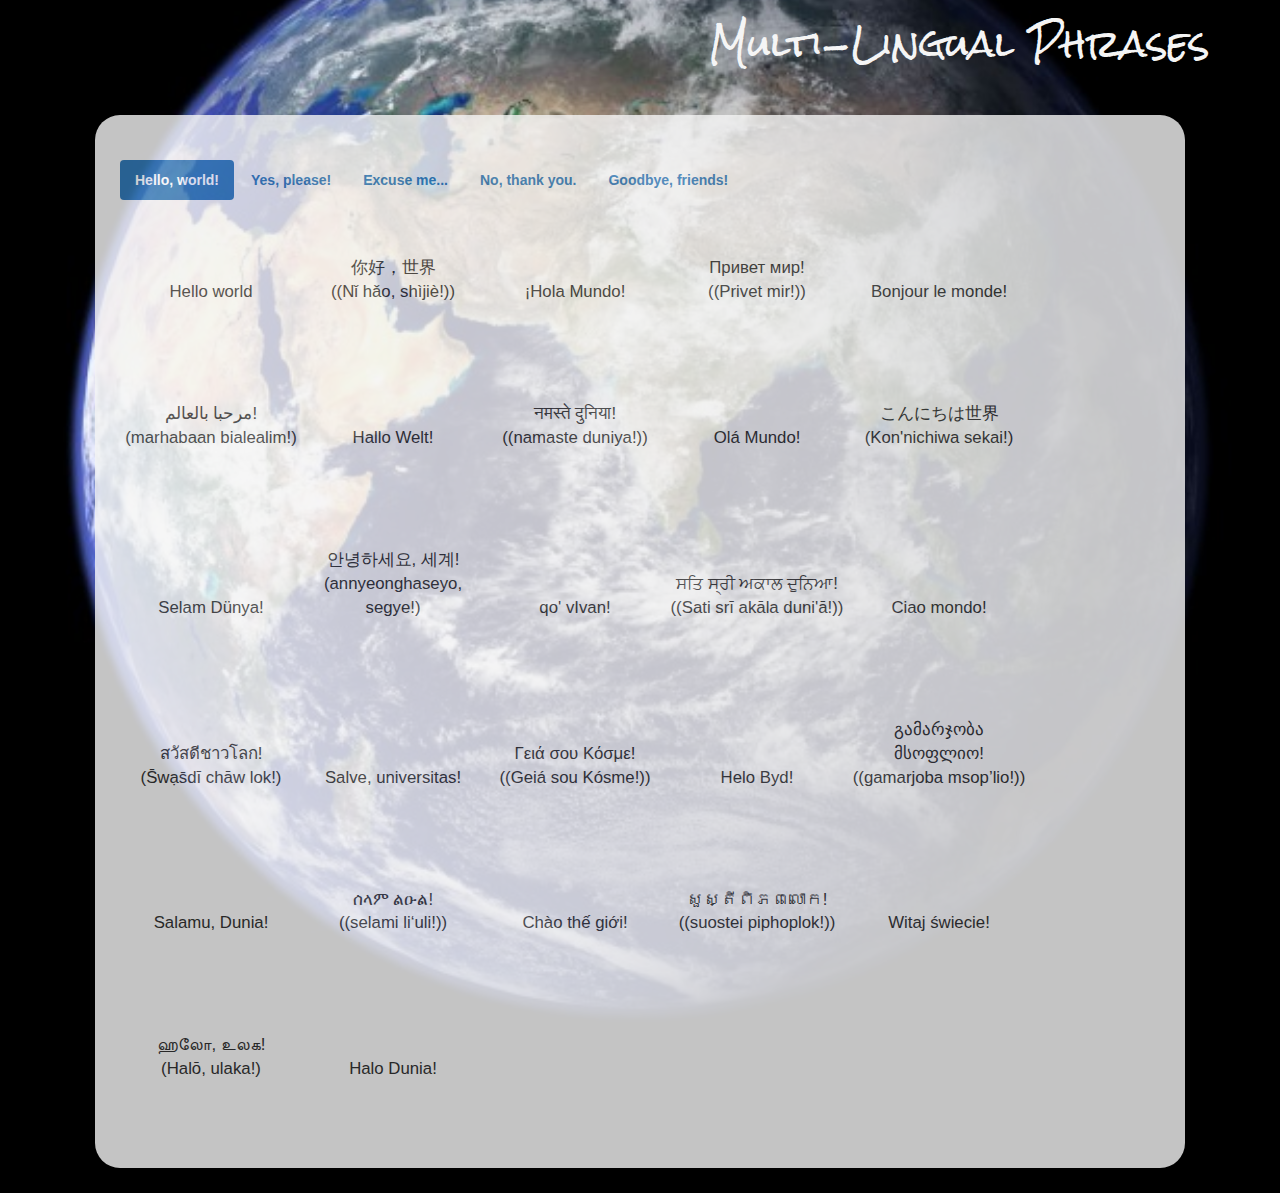
<file: index.html>
<!DOCTYPE html>
<html lang="en">
  <head>
    <meta charset="utf-8">
    <meta http-equiv="X-UA-compatible">
    <meta name="viewport" content=width=device-width, initial-scale=1"">
    <title>Multi-Lingual Phrases: Hello, world!</title>
    <link href="https://fonts.googleapis.com/css?family=Rock+Salt" rel="stylesheet" type="text/css">
    <link href="https://maxcdn.bootstrapcdn.com/bootstrap/3.3.6/css/bootstrap.min.css" rel="stylesheet">
    <link href="css/style.css" rel="stylesheet">
  </head>
  <body>
    <div class="container">
      <h1>Multi-Lingual Phrases</h1>
      <div class="content">
        <ul class="nav nav-pills">
          <li class="active" id="hello_world"><a href="#">Hello, world!</a></li>
          <li id="yes_please"><a href="#">Yes, please!</a></li>
          <li id="excuse_me"><a href="#">Excuse me...</a></li>
          <li id="no_thanks"><a href="#">No, thank you.</a></li>
          <li id="goodbye_friends"><a href="#">Goodbye, friends!</a></li>
        </ul>
        <div id="languages">
        </div>
      </div>
    </div>

    <script src="https://ajax.googleapis.com/ajax/libs/jquery/1.11.3/jquery.min.js"></script>
    <script src="https://maxcdn.bootstrapcdn.com/bootstrap/3.3.6/js/bootstrap.min.js"></script>
    <script src="js/scripts.js"></script>
  </body>
  </html>
</file>
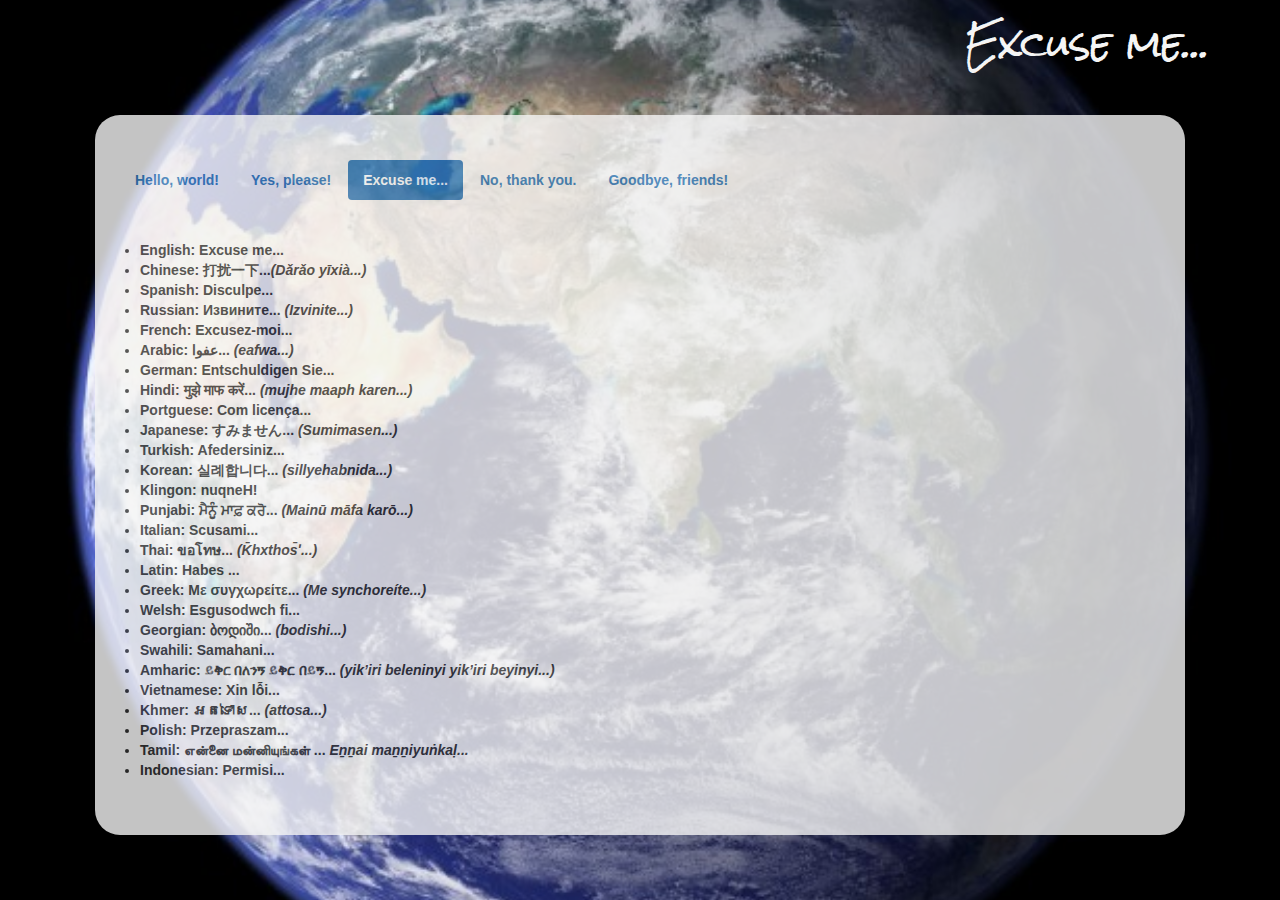
<file: excuse.html>
<!DOCTYPE html>
<html lang="en">
  <head>
    <meta charset="utf-8">
    <meta http-equiv="X-UA-compatible">
    <meta name="viewport" content=width=device-width, initial-scale=1"">
    <title>Multi-Lingual Phrases: Excuse me...</title>
    <link href="https://fonts.googleapis.com/css?family=Rock+Salt" rel="stylesheet" type="text/css">
    <link href="https://maxcdn.bootstrapcdn.com/bootstrap/3.3.6/css/bootstrap.min.css" rel="stylesheet">
    <link href="css/style.css" rel="stylesheet">
  </head>
  <body><div class="container">
    <h1>Excuse me...</h1>
    <div class="content">
    <ul class="nav nav-pills">
      <li><a href="hello.html">Hello, world!</a></li>
      <li><a href="yes.html">Yes, please!</a></li>
      <li class="active"><a href="excuse.html">Excuse me...</a></li>
      <li><a href="no.html">No, thank you.</a></li>
      <li><a href="goodbye.html">Goodbye, friends!</a></li>
    </ul>
    <ul>
      <li>English: Excuse me...</li>
      <li>Chinese: 打扰一下...<em>(Dǎrǎo yīxià...)</em></li>
      <li>Spanish: Disculpe...</li>
      <li>Russian: Извините... <em>(Izvinite...)</em></li>
      <li>French: Excusez-moi...</li>
      <li>Arabic: عفوا... <em>(eafwa...)</em></li>
      <li>German: Entschuldigen Sie...</li>
      <li>Hindi: मुझे माफ करें... <em>(mujhe maaph karen...)</em></li>
      <li>Portguese: Com licença...</li>
      <li>Japanese: すみません... <em>(Sumimasen...)</em></li>
      <li>Turkish: Afedersiniz... </li>
      <li>Korean: 실례합니다... <em>(sillyehabnida...)</em></li>
      <li>Klingon: nuqneH!</li>
      <li>Punjabi: ਮੈਨੂੰ ਮਾਫ਼ ਕਰੋ... <em>(Mainū māfa karō...)</em></li>
      <li>Italian: Scusami...</li>
      <li>Thai: ขอโทษ... <em>(K̄hxthos̄ʹ...)</em></li>
      <li>Latin: Habes ...</li>
      <li>Greek: Με συγχωρείτε... <em>(Me synchoreíte...)</em></li>
      <li>Welsh: Esgusodwch fi...</li>
      <li>Georgian: ბოდიში... <em>(bodishi...)</em></li>
      <li>Swahili: Samahani...</li>
      <li>Amharic: ይቅር በለንኝ ይቅር በይኝ... <em>(yik’iri beleninyi yik’iri beyinyi...)</em></li>
      <li>Vietnamese: Xin lỗi...</li>
      <li>Khmer: អត់ទោស... <em>(attosa...)</em></li>
      <li>Polish: Przepraszam...</li>
      <li>Tamil: என்னை மன்னியுங்கள் ... <em>Eṉṉai maṉṉiyuṅkaḷ...</em></li>
      <li>Indonesian: Permisi...</li>
    </ul>
  </div>
    <script src="https://ajax.googleapis.com/ajax/libs/jquery/1.11.3/jquery.min.js"></script>
    <script src="https://maxcdn.bootstrapcdn.com/bootstrap/3.3.6/js/bootstrap.min.js"></script>
  </div></body>
  </html>
</file>
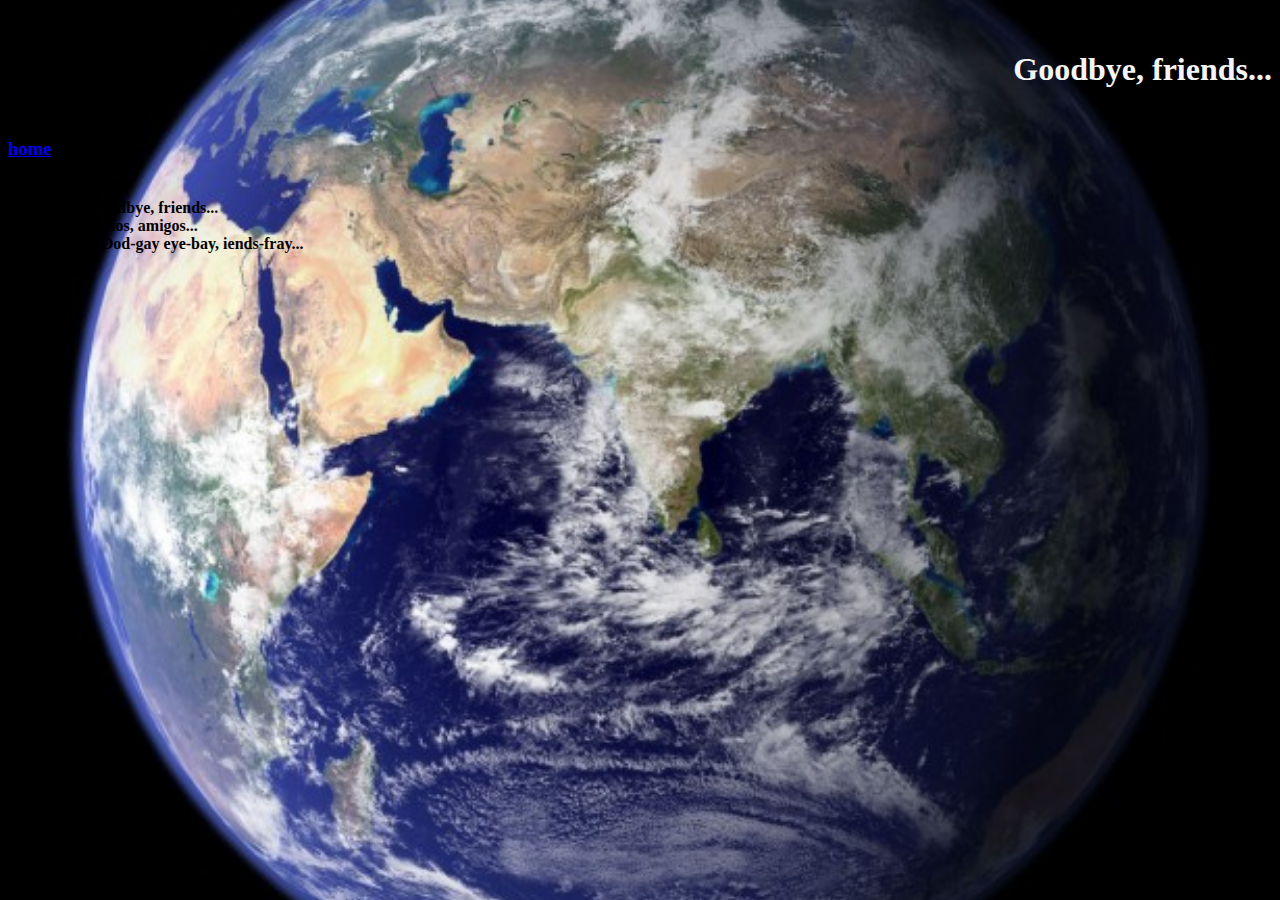
<file: goodbye.html>
<!DOCTYPE html>
﻿<html>
  <head>
    <meta charset="utf-8">
    <title>Multi-Lingual Phrases: Goodbye, friends...</title>
    <link href="css/style.css" rel="stylesheet">
  </head>
  <body>
    <h1>Goodbye, friends...</h1>
    <h3><a href="index.html">home</a></h3>
    <ul>
      <li>English: Goodbye, friends...</li>
      <li>Spanish: Adios, amigos...</li>
      <li>Pig Latin: Ood-gay eye-bay, iends-fray...</li>
    </ul>
  </body>
</html>
</file>
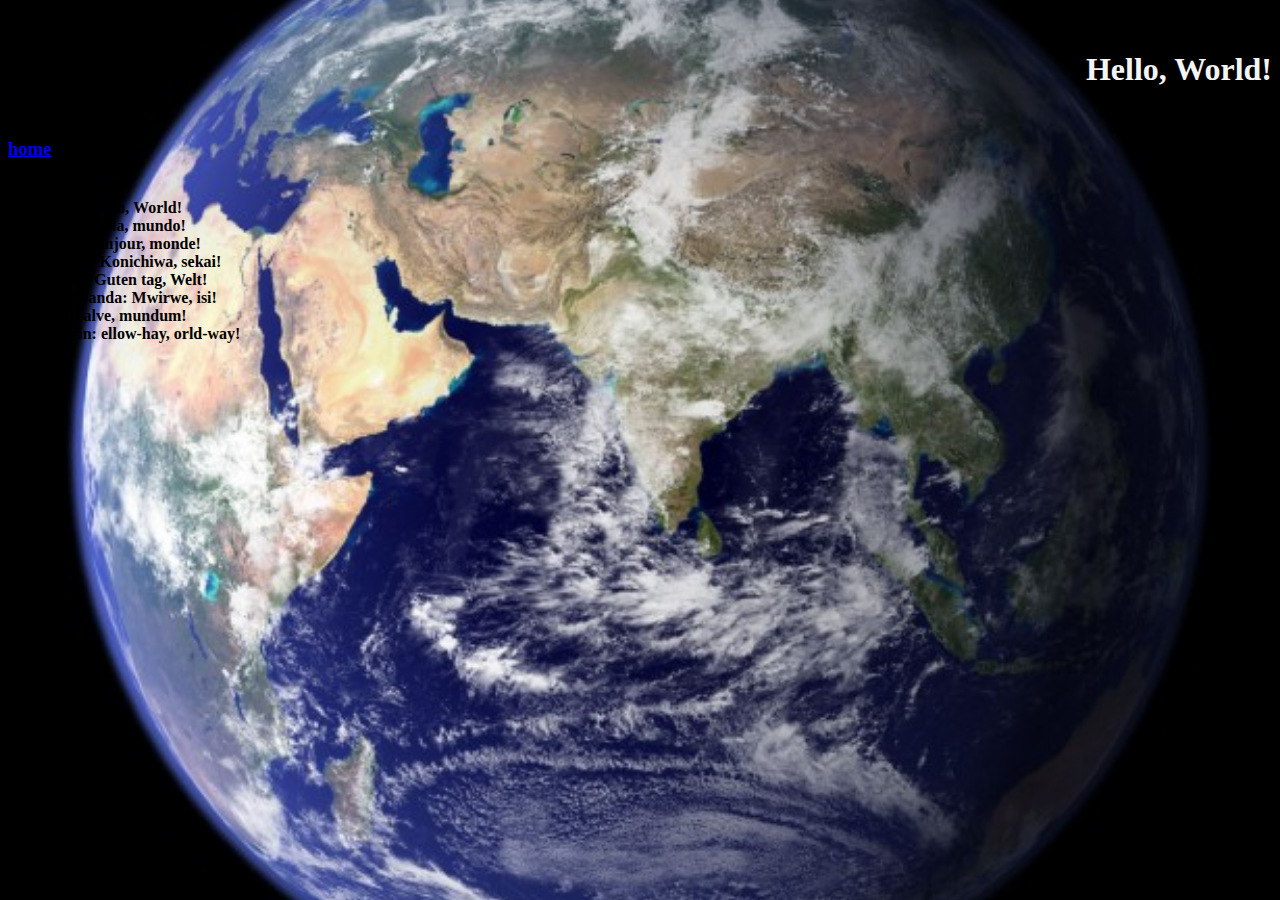
<file: hello.html>
<!DOCTYPE html>
﻿<html>
  <head>
    <meta charset="utf-8">
    <title>Multi-Lingual Phrases: Hello, world!</title>
    <link href="css/style.css" rel="stylesheet">
  </head>
  <body>
    <h1>Hello, World!</h1>
    <h3><a href="index.html">home</a></h3>
    <ul>
      <li>English: Hello, World!</li>
      <li>Spanish: Hola, mundo!</li>
      <li>French: Bonjour, monde!</li>
      <li>Japanese: Konichiwa, sekai!</li>
      <li>German: Guten tag, Welt!</li>
      <li>Kinyarwanda: Mwirwe, isi!</li>
      <li>Latin: Salve, mundum!</li>
      <li>Pig Latin: ellow-hay, orld-way!</li>
    </ul>
  </body>
</html>
</file>
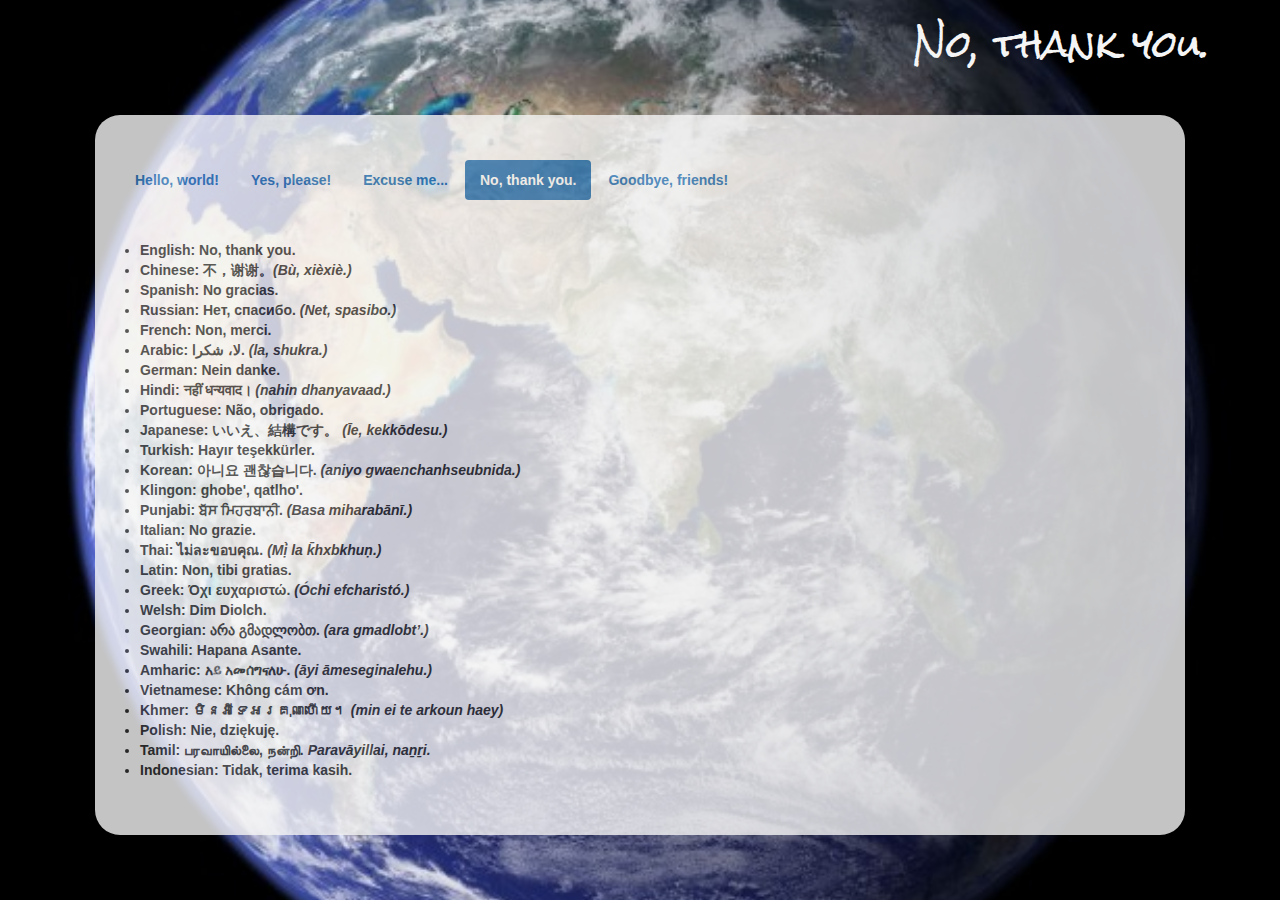
<file: no.html>
<!DOCTYPE html>
<html lang="en">
  <head>
    <meta charset="utf-8">
    <meta http-equiv="X-UA-compatible">
    <meta name="viewport" content=width=device-width, initial-scale=1"">
    <title>Multi-Lingual Phrases: No, thank you.</title>
    <link href="https://fonts.googleapis.com/css?family=Rock+Salt" rel="stylesheet" type="text/css">
    <link href="https://maxcdn.bootstrapcdn.com/bootstrap/3.3.6/css/bootstrap.min.css" rel="stylesheet">
    <link href="css/style.css" rel="stylesheet">
  </head>
  <body><div class="container">
    <h1>No, thank you.</h1>
    <div class="content">
    <ul class="nav nav-pills">
      <li><a href="hello.html">Hello, world!</a></li>
      <li><a href="yes.html">Yes, please!</a></li>
      <li><a href="excuse.html">Excuse me...</a></li>
      <li class="active"><a href="no.html">No, thank you.</a></li>
      <li><a href="goodbye.html">Goodbye, friends!</a></li>
    </ul>
    <ul>
      <li>English: No, thank you.</li>
      <li>Chinese: 不，谢谢。<em>(Bù, xièxiè.)</em></li>
      <li>Spanish: No gracias.</li>
      <li>Russian: Нет, спасибо. <em>(Net, spasibo.)</em></li>
      <li>French: Non, merci.</li>
      <li>Arabic: لا، شكرا. <em>(la, shukra.)</em></li>
      <li>German: Nein danke.</li>
      <li>Hindi: नहीं धन्यवाद। <em>(nahin dhanyavaad.)</em></li>
      <li>Portuguese: Não, obrigado.</li>
      <li>Japanese: いいえ、結構です。 <em>(Īe, kekkōdesu.)</em></li>
      <li>Turkish: Hayır teşekkürler.</li>
      <li>Korean: 아니요 괜찮습니다. <em>(aniyo gwaenchanhseubnida.)</em></li>
      <li>Klingon: ghobe', qatlho'.</li>
      <li>Punjabi: ਬੱਸ ਮਿਹਰਬਾਨੀ. <em>(Basa miharabānī.)</em></li>
      <li>Italian: No grazie.</li>
      <li>Thai: ไม่ละขอบคุณ. <em>(Mị̀ la k̄hxbkhuṇ.)</em></li>
      <li>Latin: Non, tibi gratias.</li>
      <li>Greek: Όχι ευχαριστώ. <em>(Óchi efcharistó.)</em></li>
      <li>Welsh: Dim Diolch.</li>
      <li>Georgian: არა გმადლობთ. <em>(ara gmadlobt’.)</em></li>
      <li>Swahili: Hapana Asante.</li>
      <li>Amharic: አይ አመሰግናለሁ. <em>(āyi āmeseginalehu.)</em></li>
      <li>Vietnamese: Không cám ơn.</li>
      <li>Khmer: មិន​អី​ទេ​អរគុណ​ហើយ។ <em>(min​ ei​ te​ arkoun​ haey)</em></li>
      <li>Polish: Nie, dziękuję.</li>
      <li>Tamil: பரவாயில்லை, நன்றி. <em>Paravāyillai, naṉṟi.</em></li>
      <li>Indonesian: Tidak, terima kasih.</li>
    </ul>
  </div>
    <script src="https://ajax.googleapis.com/ajax/libs/jquery/1.11.3/jquery.min.js"></script>
    <script src="https://maxcdn.bootstrapcdn.com/bootstrap/3.3.6/js/bootstrap.min.js"></script>
  </div></body>
  </html>
</file>
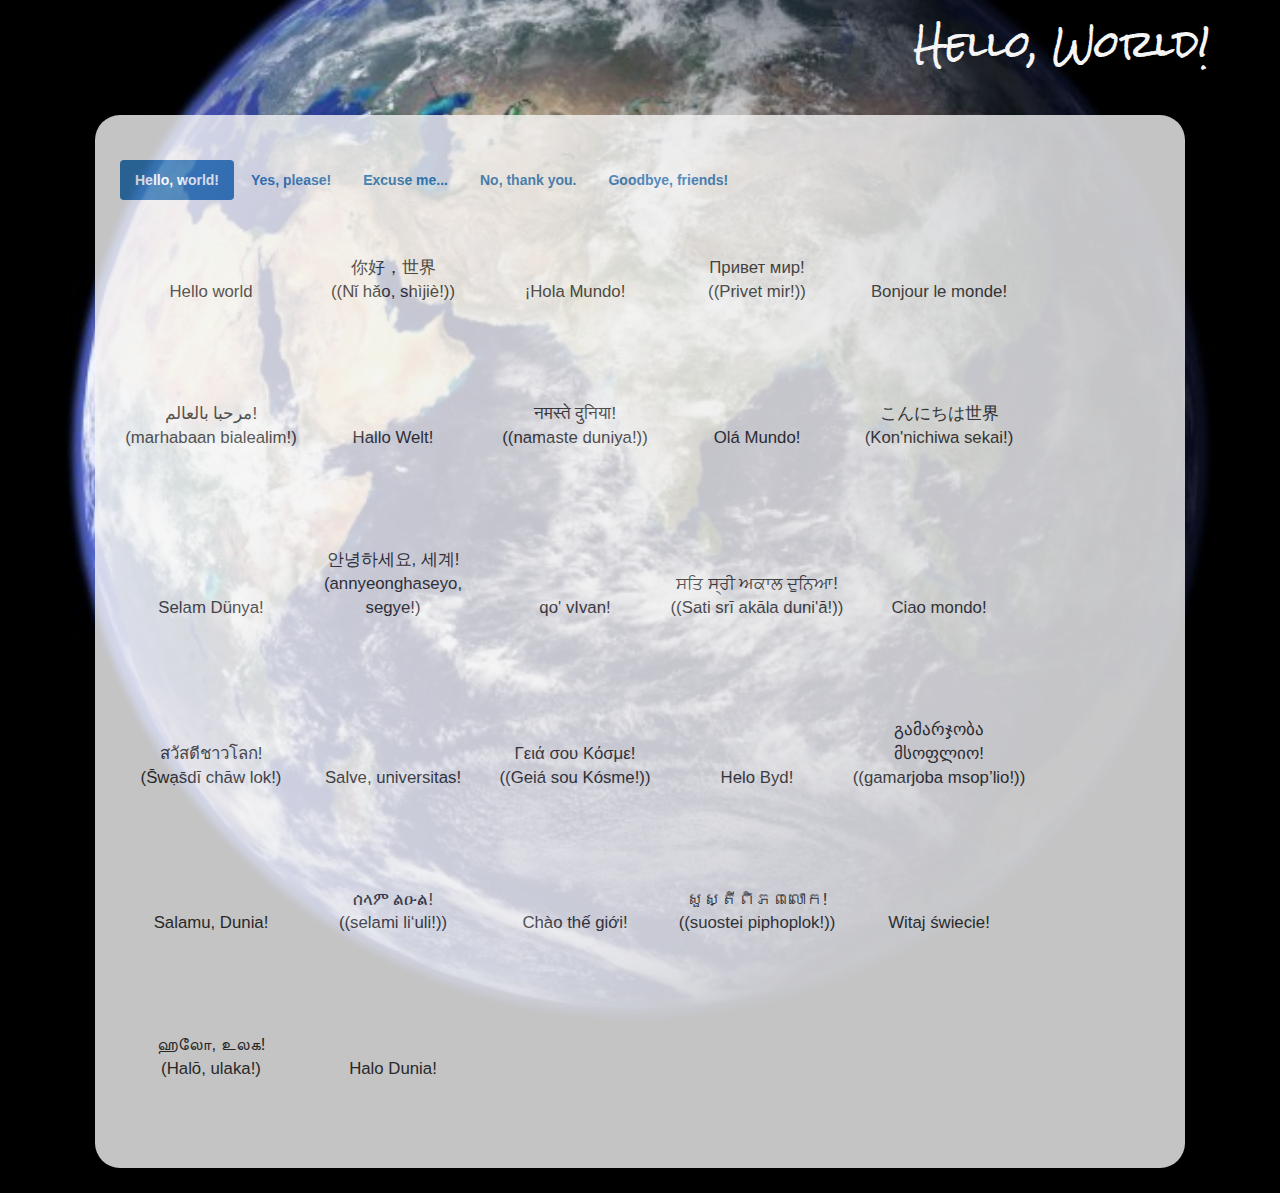
<file: test.html>
<!DOCTYPE html>
<html lang="en">
  <head>
    <meta charset="utf-8">
    <meta http-equiv="X-UA-compatible">
    <meta name="viewport" content=width=device-width, initial-scale=1"">
    <title>Multi-Lingual Phrases: Hello, world!</title>
    <link href="https://fonts.googleapis.com/css?family=Rock+Salt" rel="stylesheet" type="text/css">
    <link href="https://maxcdn.bootstrapcdn.com/bootstrap/3.3.6/css/bootstrap.min.css" rel="stylesheet">
    <link href="css/style.css" rel="stylesheet">
  </head>
  <body>
    <div class="container">
      <h1>Hello, World!</h1>
      <div class="content">
        <ul class="nav nav-pills">
          <li class="active" id="hello_world"><a href="#">Hello, world!</a></li>
          <li id="yes_please"><a href="#">Yes, please!</a></li>
          <li id="excuse_me"><a href="#">Excuse me...</a></li>
          <li id="no_thanks"><a href="#">No, thank you.</a></li>
          <li id="goodbye_friends"><a href="#">Goodbye, friends!</a></li>
        </ul>
        <div id="languages">
        </div>
      </div>
    </div>

    <script src="https://ajax.googleapis.com/ajax/libs/jquery/1.11.3/jquery.min.js"></script>
    <script src="https://maxcdn.bootstrapcdn.com/bootstrap/3.3.6/js/bootstrap.min.js"></script>
    <script src="js/scripts.js"></script>
  </body>
  </html>
</file>
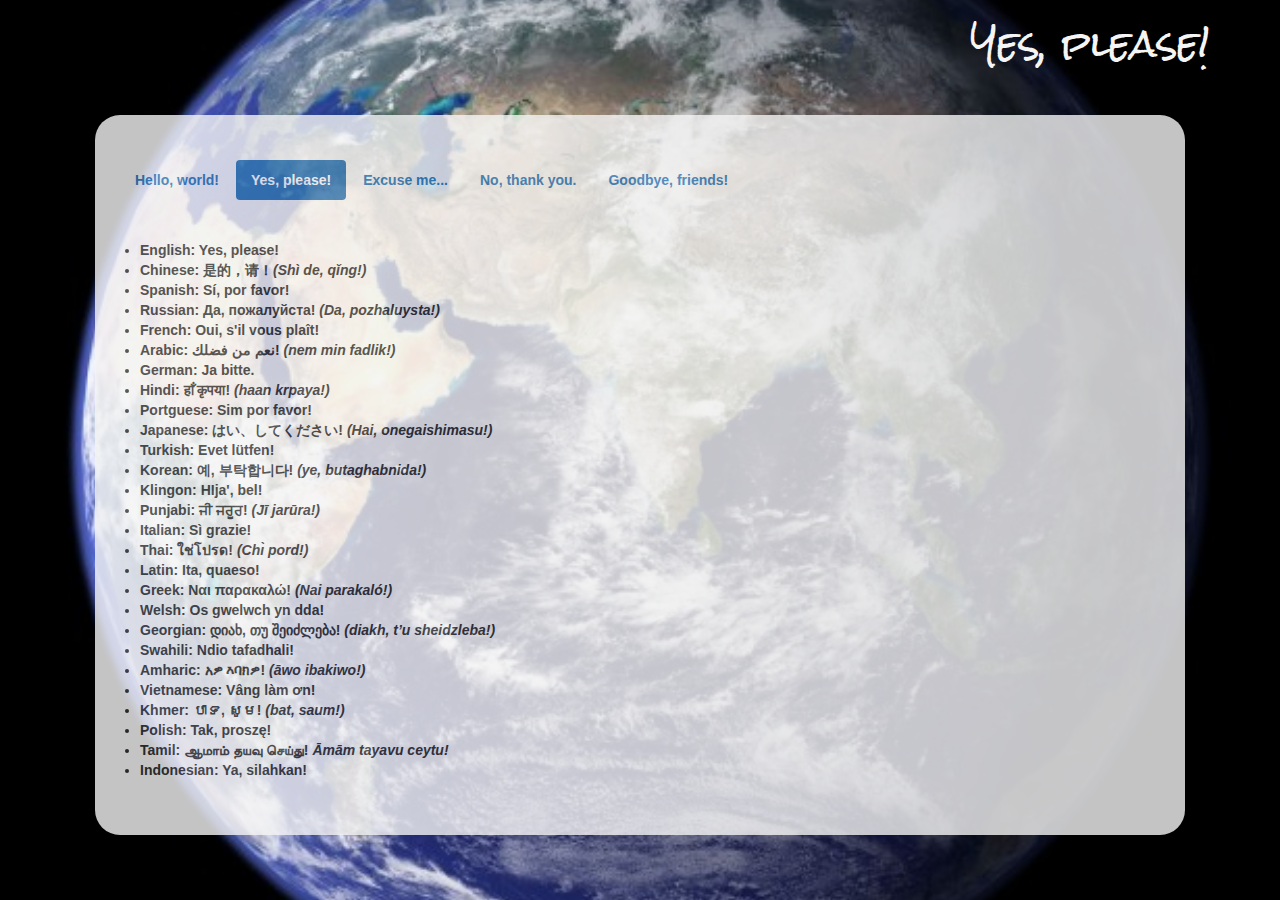
<file: yes.html>
<!DOCTYPE html>
<html lang="en">
  <head>
    <meta charset="utf-8">
    <meta http-equiv="X-UA-compatible">
    <meta name="viewport" content=width=device-width, initial-scale=1"">
    <title>Multi-Lingual Phrases: Yes, please!</title>
    <link href="https://fonts.googleapis.com/css?family=Rock+Salt" rel="stylesheet" type="text/css">
    <link href="https://maxcdn.bootstrapcdn.com/bootstrap/3.3.6/css/bootstrap.min.css" rel="stylesheet">
    <link href="css/style.css" rel="stylesheet">
  </head>
  <body><div class="container">
    <h1>Yes, please!</h1>
    <div class="content">
    <ul class="nav nav-pills">
      <li><a href="hello.html">Hello, world!</a></li>
      <li class="active"><a href="yes.html">Yes, please!</a></li>
      <li><a href="excuse.html">Excuse me...</a></li>
      <li><a href="no.html">No, thank you.</a></li>
      <li><a href="goodbye.html">Goodbye, friends!</a></li>
    </ul>
    <ul>
      <li>English: Yes, please!</li>
      <li>Chinese: 是的，请！<em>(Shì de, qǐng!)</em></li>
      <li>Spanish: Sí, por favor!</li>
      <li>Russian: Да, пожалуйста! <em>(Da, pozhaluysta!)</em></li>
      <li>French: Oui, s'il vous plaît!</li>
      <li>Arabic: نعم من فضلك! <em>(nem min fadlik!)</em></li>
      <li>German: Ja bitte.</li>
      <li>Hindi: हाँ कृपया! <em>(haan krpaya!)</em></li>
      <li>Portguese: Sim por favor!</li>
      <li>Japanese: はい、してください! <em>(Hai, onegaishimasu!)</em></li>
      <li>Turkish: Evet lütfen! </li>
      <li>Korean: 예, 부탁합니다! <em>(ye, butaghabnida!)</em></li>
      <li>Klingon: HIja', bel!</li>
      <li>Punjabi: ਜੀ ਜਰੂਰ! <em>(Jī jarūra!)</em></li>
      <li>Italian: Sì grazie!</li>
      <li>Thai: ใช่โปรด! <em>(Chı̀ pord!)</em></li>
      <li>Latin: Ita, quaeso!</li>
      <li>Greek: Ναι παρακαλώ! <em>(Nai parakaló!)</em></li>
      <li>Welsh: Os gwelwch yn dda!</li>
      <li>Georgian: დიახ, თუ შეიძლება! <em>(diakh, t’u sheidzleba!)</em></li>
      <li>Swahili: Ndio tafadhali!</li>
      <li>Amharic: አዎ እባክዎ! <em>(āwo ibakiwo!)</em></li>
      <li>Vietnamese: Vâng làm ơn!</li>
      <li>Khmer: បាទ, សូម! <em>(bat, saum!)</em></li>
      <li>Polish: Tak, proszę!</li>
      <li>Tamil: ஆமாம் தயவு செய்து! <em>Āmām tayavu ceytu!</em></li>
      <li>Indonesian: Ya, silahkan!</li>
    </ul>
  </div>
    <script src="https://ajax.googleapis.com/ajax/libs/jquery/1.11.3/jquery.min.js"></script>
    <script src="https://maxcdn.bootstrapcdn.com/bootstrap/3.3.6/js/bootstrap.min.js"></script>
  </div></body>
  </html>
</file>
<file: css/style.css>
h1 {
  color: #f5f5f5;
  font-family: "Rock Salt";
  text-align: right;
  margin: 25px 0px 50px 0px;
}
body {
  background: #000000 url("../img/earth.jpg") no-repeat fixed center;
  background-size:cover;
}
.content {
  background-color: #f5f5f5;
  opacity: .8;
  padding: 25px;
  margin: 25px;
  border-radius: 25px;
}
ul {
  padding: 20px;
}

li {
  font-weight: bold;
}

.card {
  display: inline-block;
  height: 120px;
  width: 180px;
  margin: 1px;
  padding-top: 35px;
  font-size: 1.2em;
  text-align: center;
}

.card:hover {
  background-color: #ddd;
  cursor: pointer;
}

.sidea {

}

.sideb {
  display:none;
}
</file>
